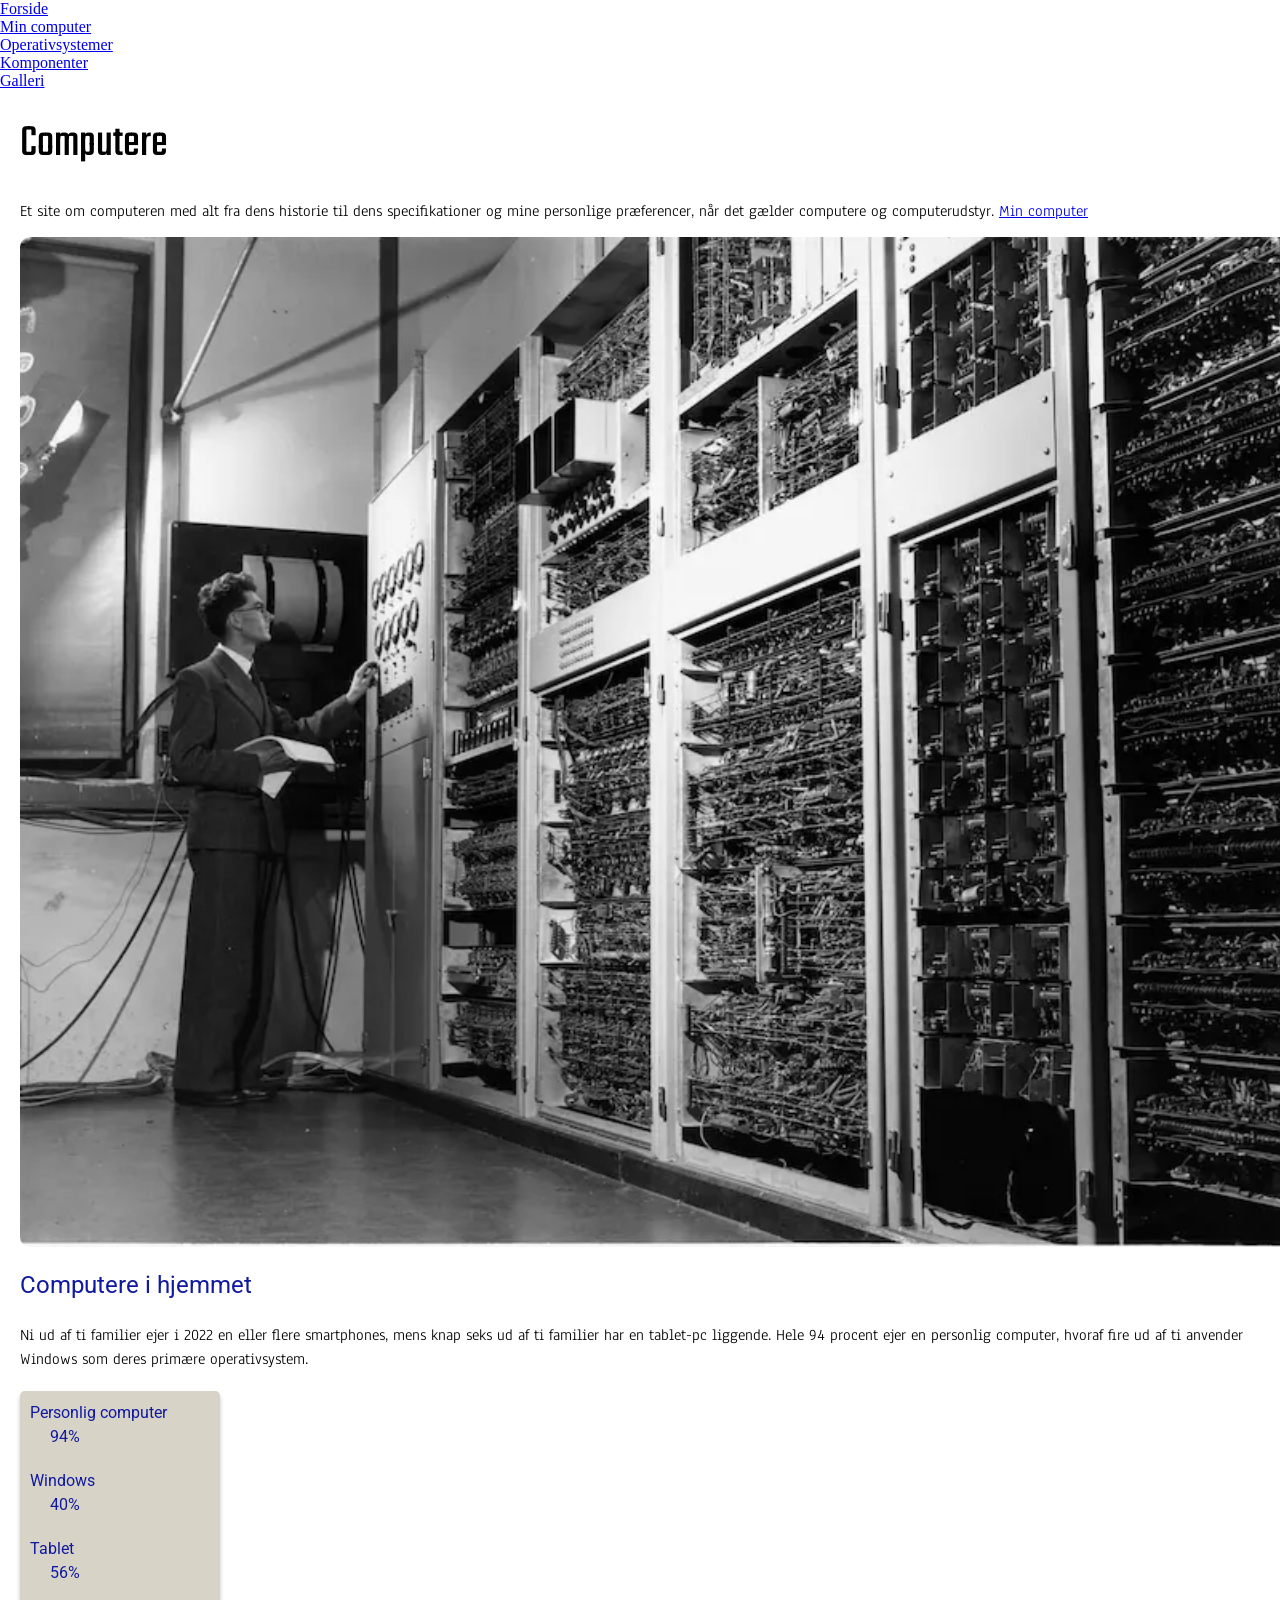
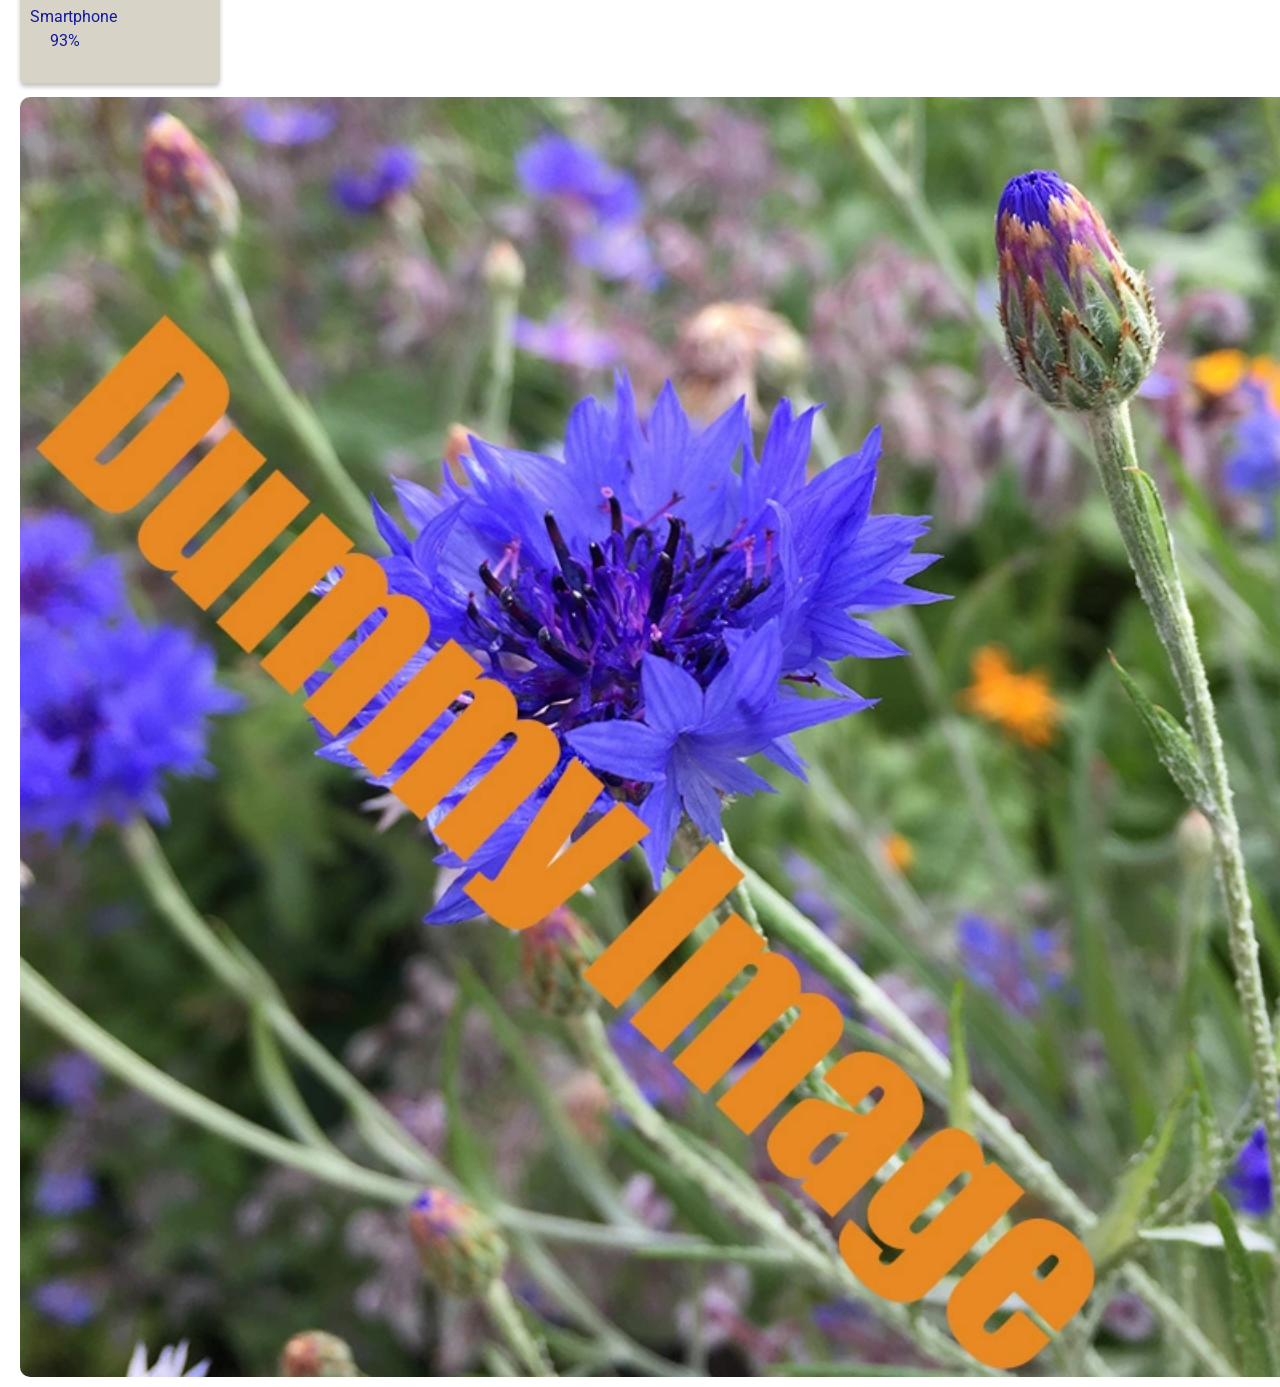
<file: index.html>
<!DOCTYPE html>
<html lang="da">

<head>
    <meta charset="utf-8">
    <meta name="viewport" content="width=device-width, initial-scale=1.0">
    <title>forside</title>
    <link rel="stylesheet" href="style.css">

    <link rel="preconnect" href="https://fonts.googleapis.com">
    <link rel="preconnect" href="https://fonts.gstatic.com" crossorigin>
    <link
        href="https://fonts.googleapis.com/css2?family=Anaheim:wght@400..800&family=Roboto:ital,wght@0,100..900;1,100..900&family=Teko:wght@300..700&display=swap"
        rel="stylesheet">
</head>

<body>
    <header>
        <nav>
            <ul>
                <li><a href="index.html">Forside</a></li>
                <li><a href="min_computer.html">Min computer</a></li>
                <li><a href="operativsystemer.html">Operativsystemer</a></li>
                <li><a href="komponenter.html">Komponenter</a></li>
                <li><a href="galleri.html">Galleri</a></li>
            </ul>
        </nav>
    </header>
    <main>
        <h1 class="big-font">Computere</h1>
        <p>Et site om computeren med alt fra dens historie til dens specifikationer og mine personlige præferencer, når
            det
            gælder
            computere og computerudstyr. <a href="min_compuer.html">Min computer</a></p>

        <img src="./imgs/computer-old.webp" alt="dummy-image" />
        <h2>Computere i hjemmet</h2>
        <p>Ni ud af ti familier ejer i 2022 en eller flere smartphones, mens knap seks ud af ti familier har en
            tablet-pc liggende.
            Hele 94 procent ejer en personlig computer, hvoraf fire ud af ti anvender Windows som deres primære
            operativsystem.</p>
        <dl>
            <dt>Personlig computer</dt>
            <dd>94%</dd>
            <dt>Windows</dt>
            <dd>40%</dd>
            <dt>Tablet</dt>
            <dd>56%</dd>
            <dt>Smartphone</dt>
            <dd>93%</dd>
        </dl>
        <img src="./imgs/dummy-image.webp" alt="dummy-image" />
    </main>
</body>

</html>
</file>
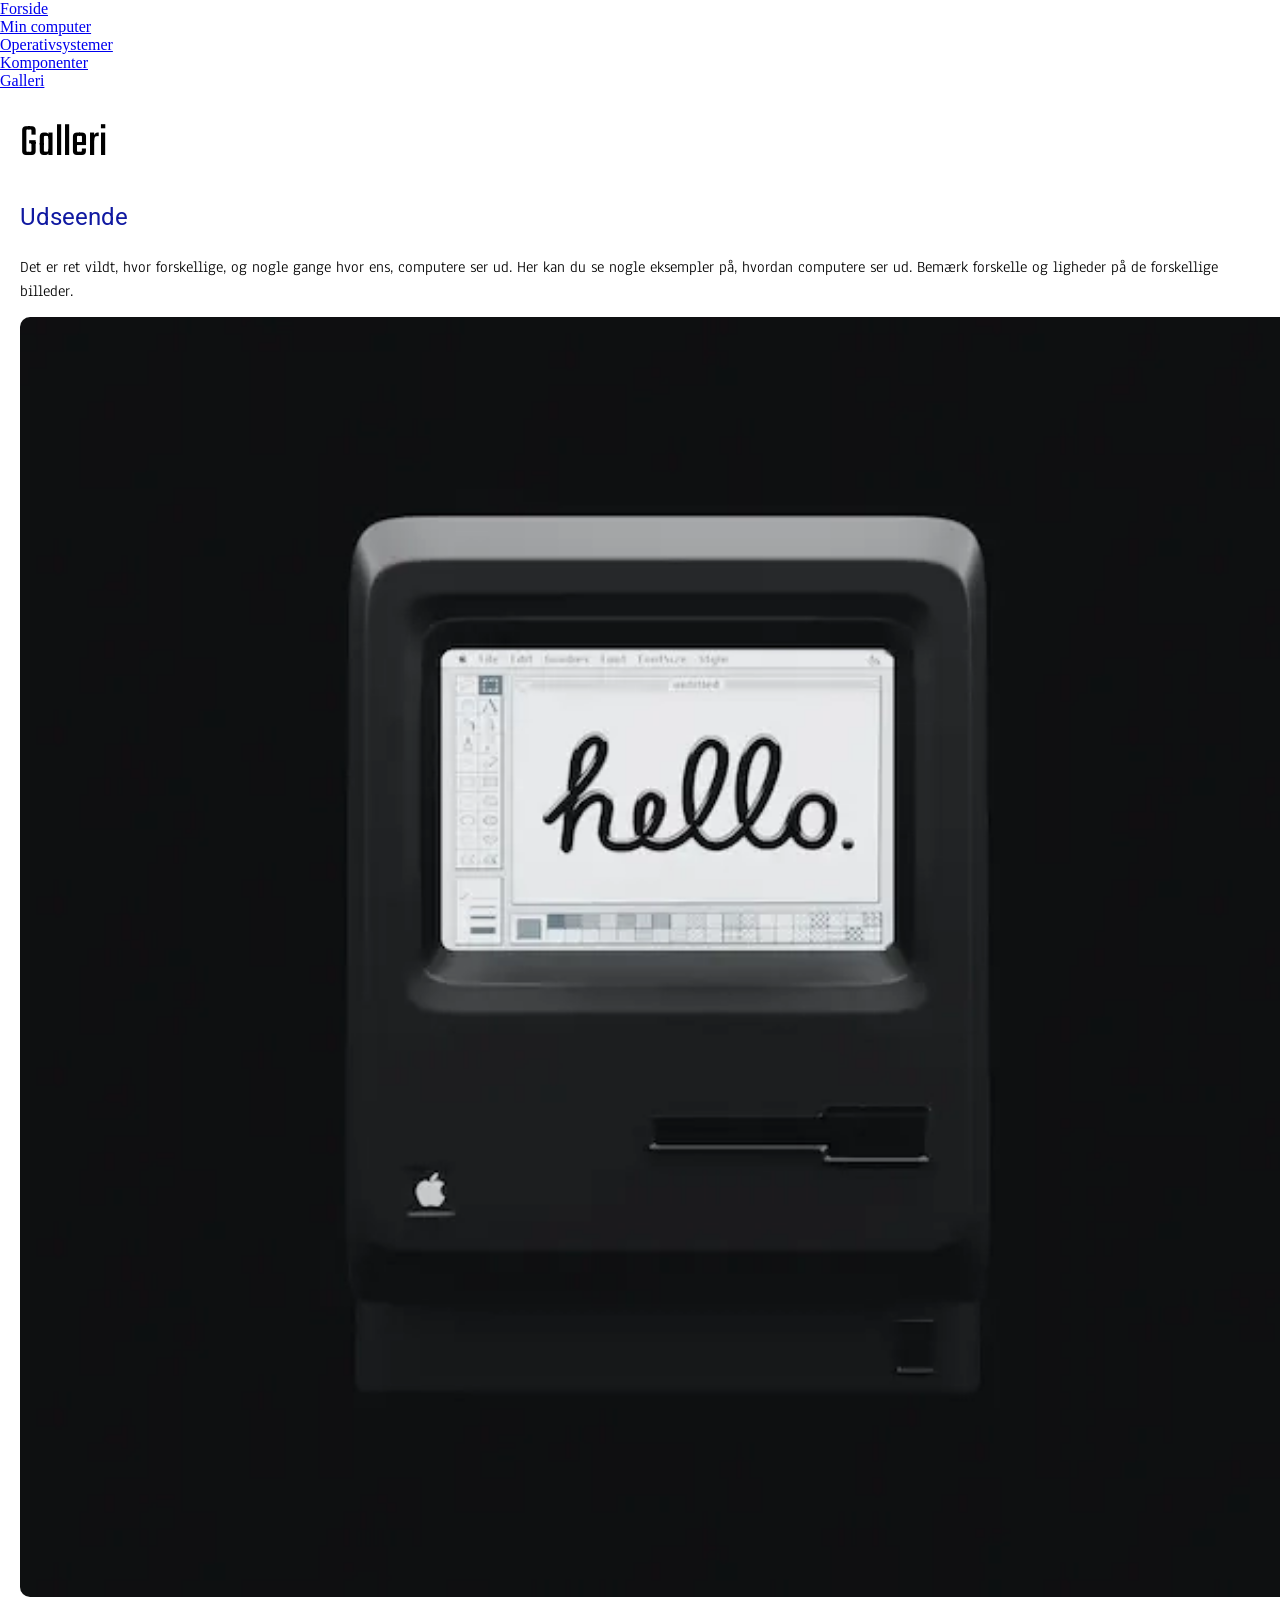
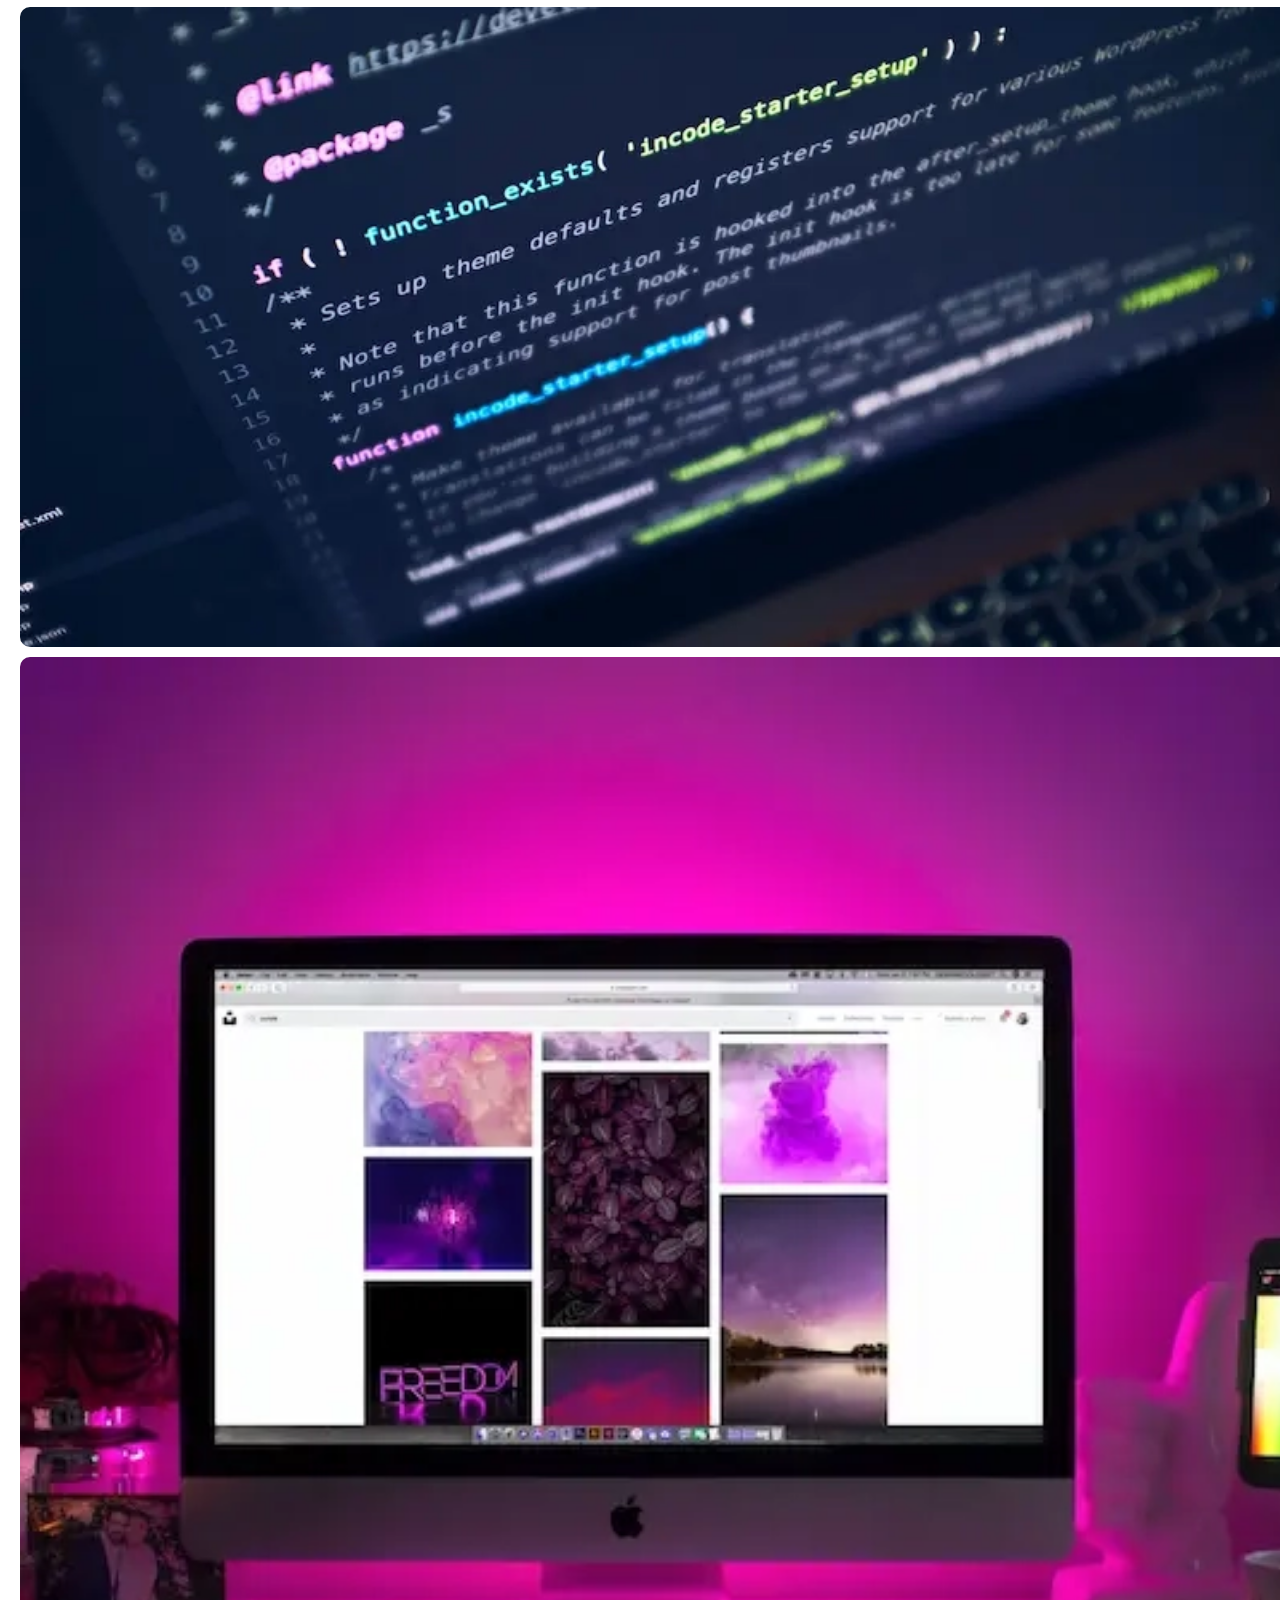
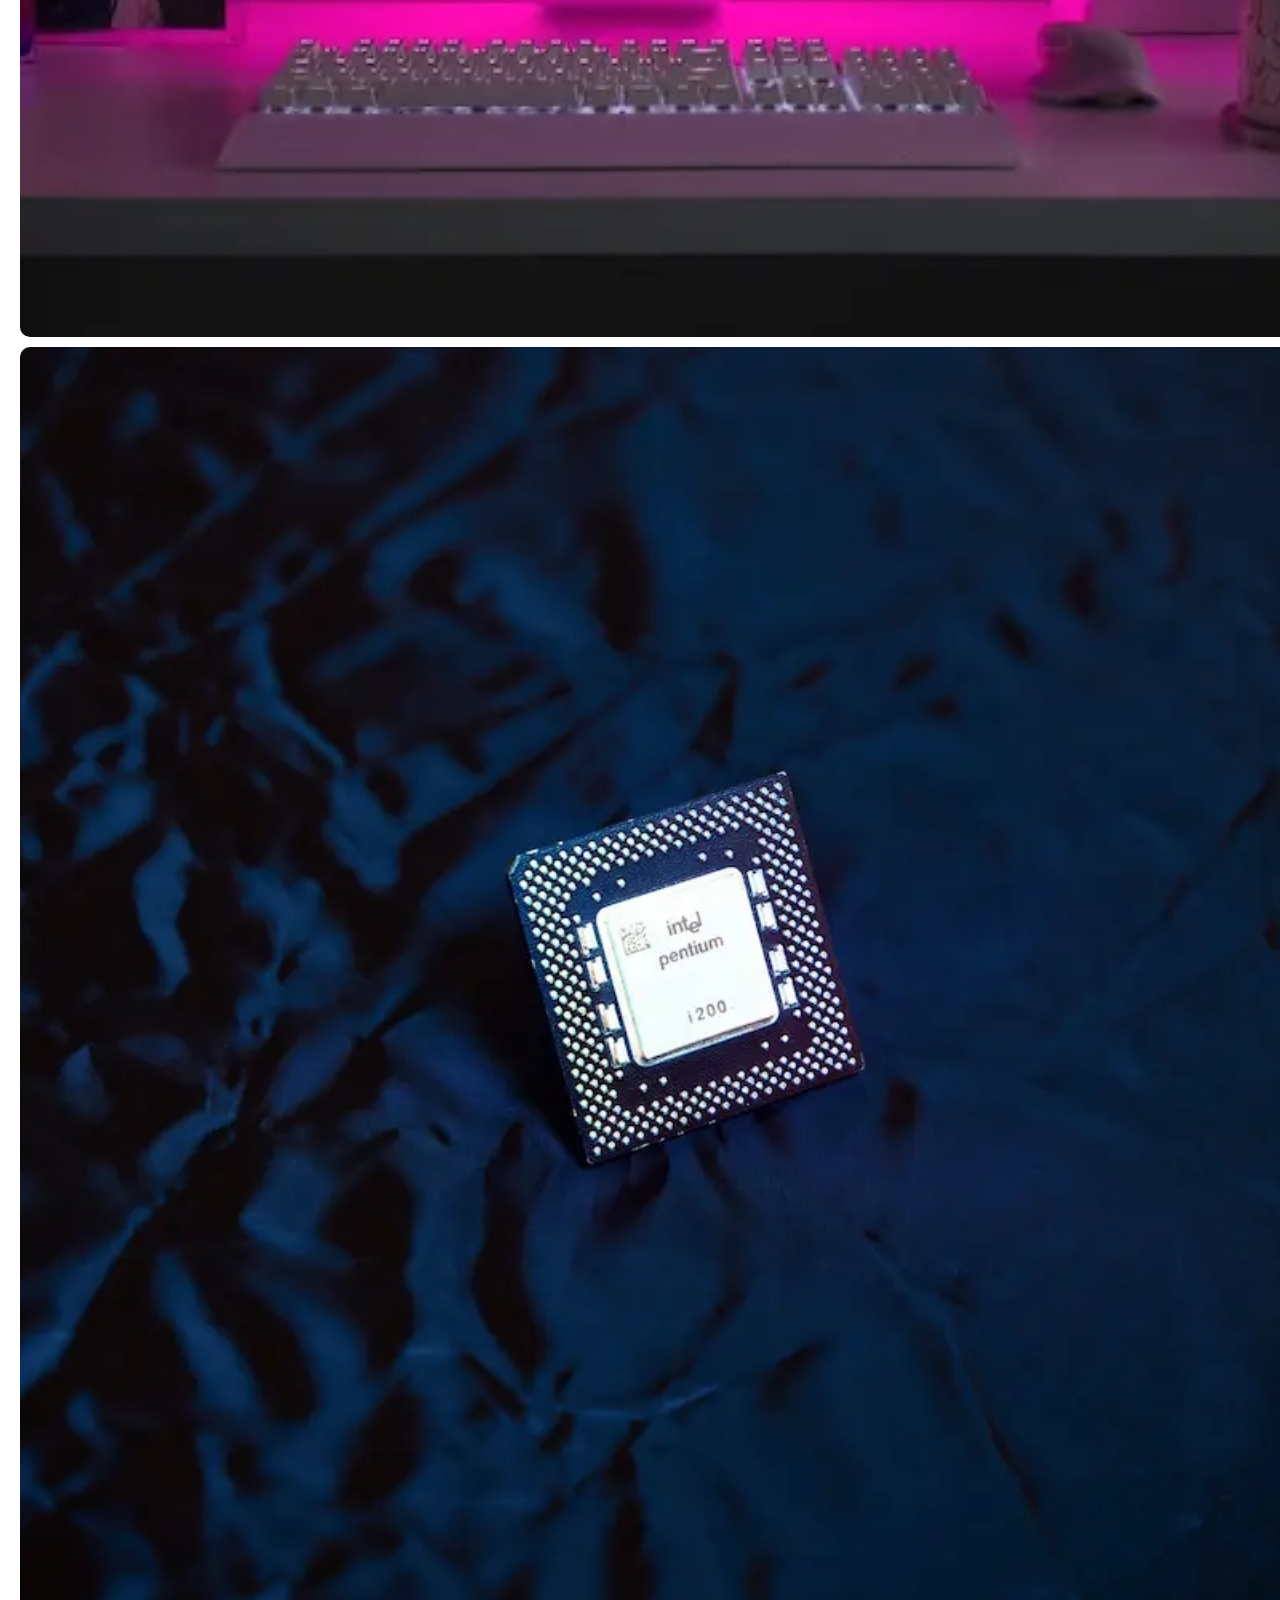
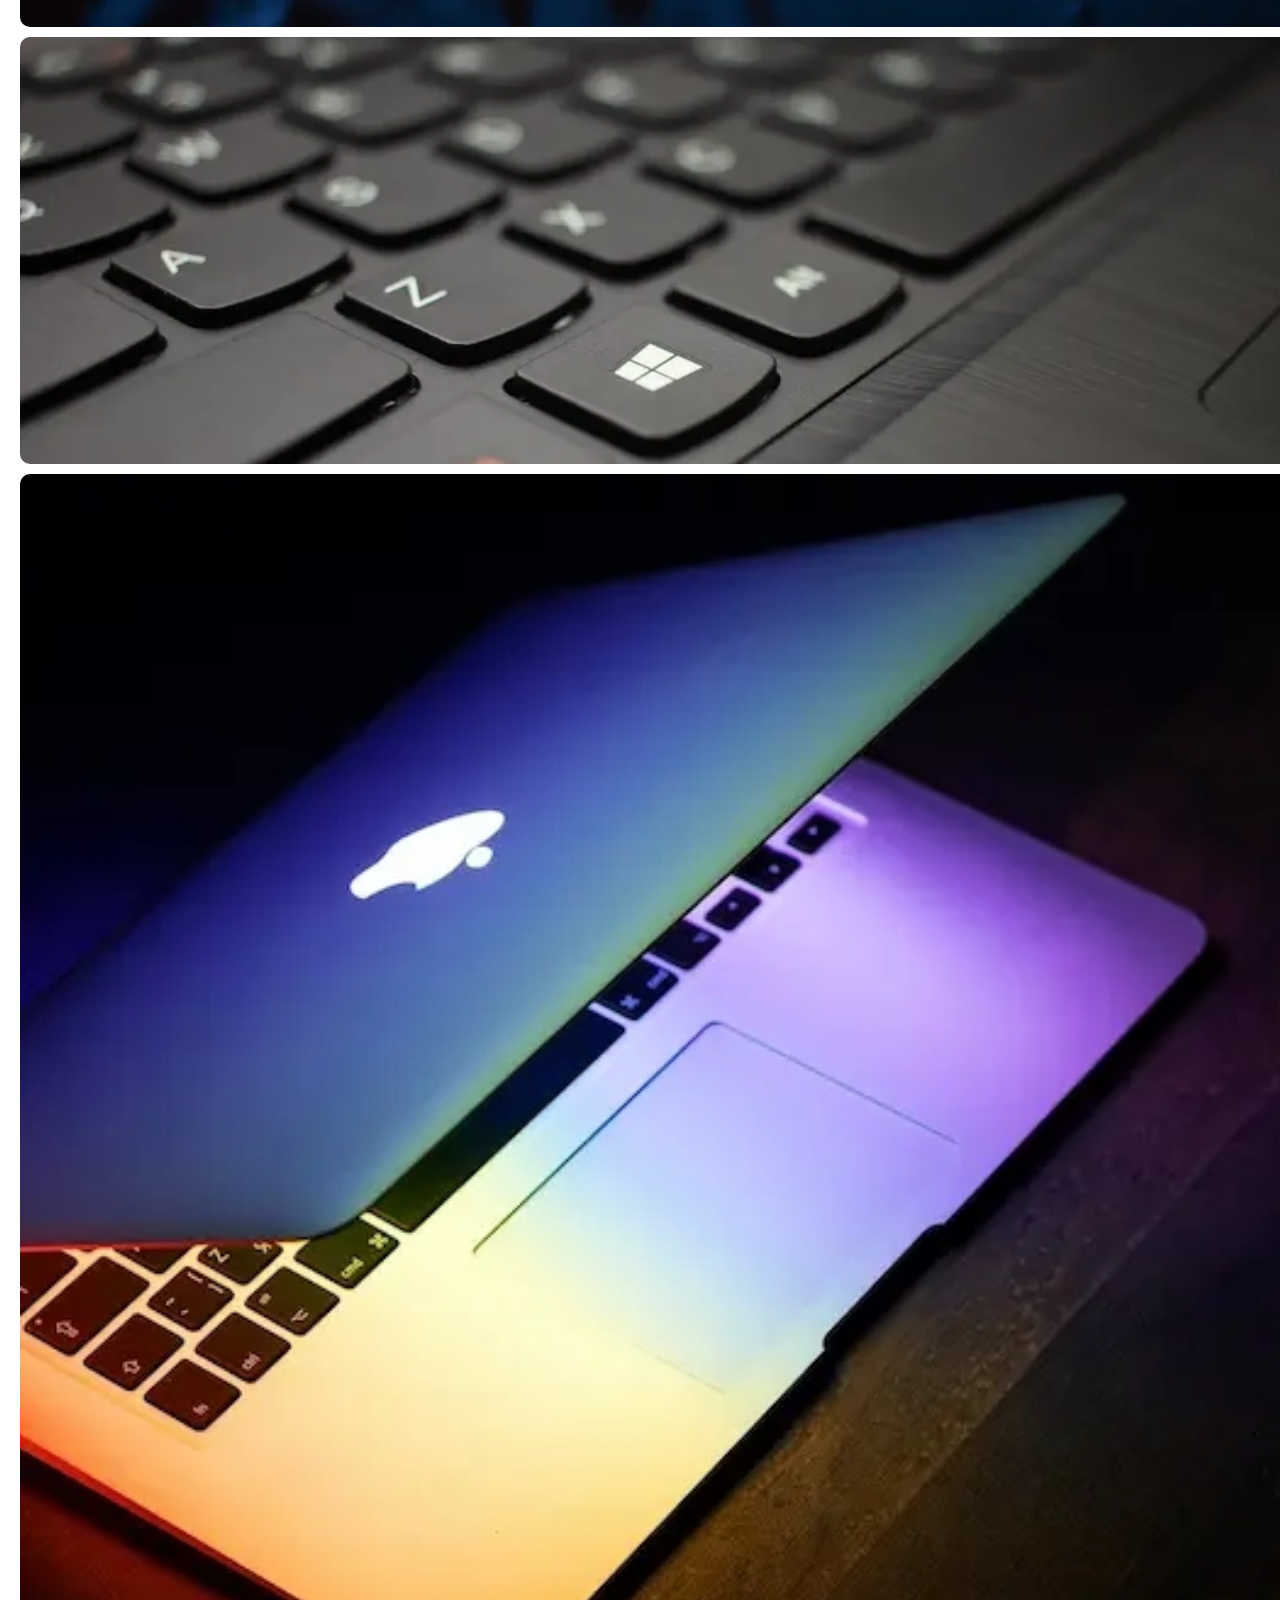
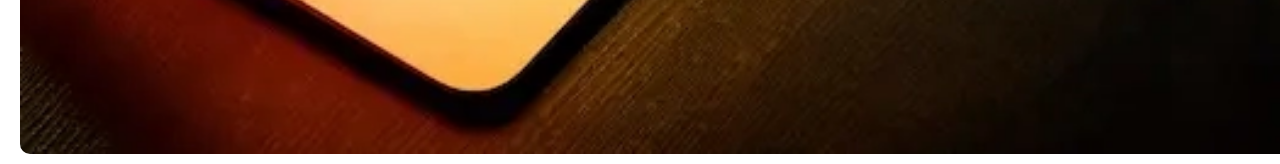
<file: galleri.html>
<!DOCTYPE html>
<html lang="da">

<head>
    <meta charset="utf-8">
    <meta name="viewport" content="width=device-width, initial-scale=1.0">
    <title>Galleri</title>
    <link rel="stylesheet" href="style.css">
    <link rel="preconnect" href="https://fonts.googleapis.com">
    <link rel="preconnect" href="https://fonts.gstatic.com" crossorigin>
    <link
        href="https://fonts.googleapis.com/css2?family=Anaheim:wght@400..800&family=Roboto:ital,wght@0,100..900;1,100..900&family=Teko:wght@300..700&display=swap"
        rel="stylesheet">
</head>

<body>
    <header>
        <nav>
            <ul>
                <li><a href="index.html">Forside</a></li>
                <li><a href="min_computer.html">Min computer</a></li>
                <li><a href="operativsystemer.html">Operativsystemer</a></li>
                <li><a href="komponenter.html">Komponenter</a></li>
                <li><a href="galleri.html">Galleri</a></li>
            </ul>
        </nav>
    </header>
    <main>
        <h1 class="big-font">Galleri</h1>
        <h2>Udseende</h2>
        <p>Det er ret vildt, hvor forskellige, og nogle gange hvor ens, computere ser ud. Her kan du se nogle eksempler
            på, hvordan
            computere ser ud. Bemærk forskelle og ligheder på de forskellige billeder.</p>
        <img src="./imgs/galleri/apple-84.webp" alt="apple 84" />
        <img src="./imgs/galleri/code.webp" alt="code" />
        <img src="./imgs/galleri/desktop-setup.webp" alt="desktop" />
        <img src="./imgs/galleri/intel-chip.webp" alt="intel-chip" />
        <img src="./imgs/galleri/keyboard.webp" alt="keyboard" />
        <img src="./imgs/galleri/macbook.webp" alt="macbook" />
    </main>
</body>

</html>
</file>
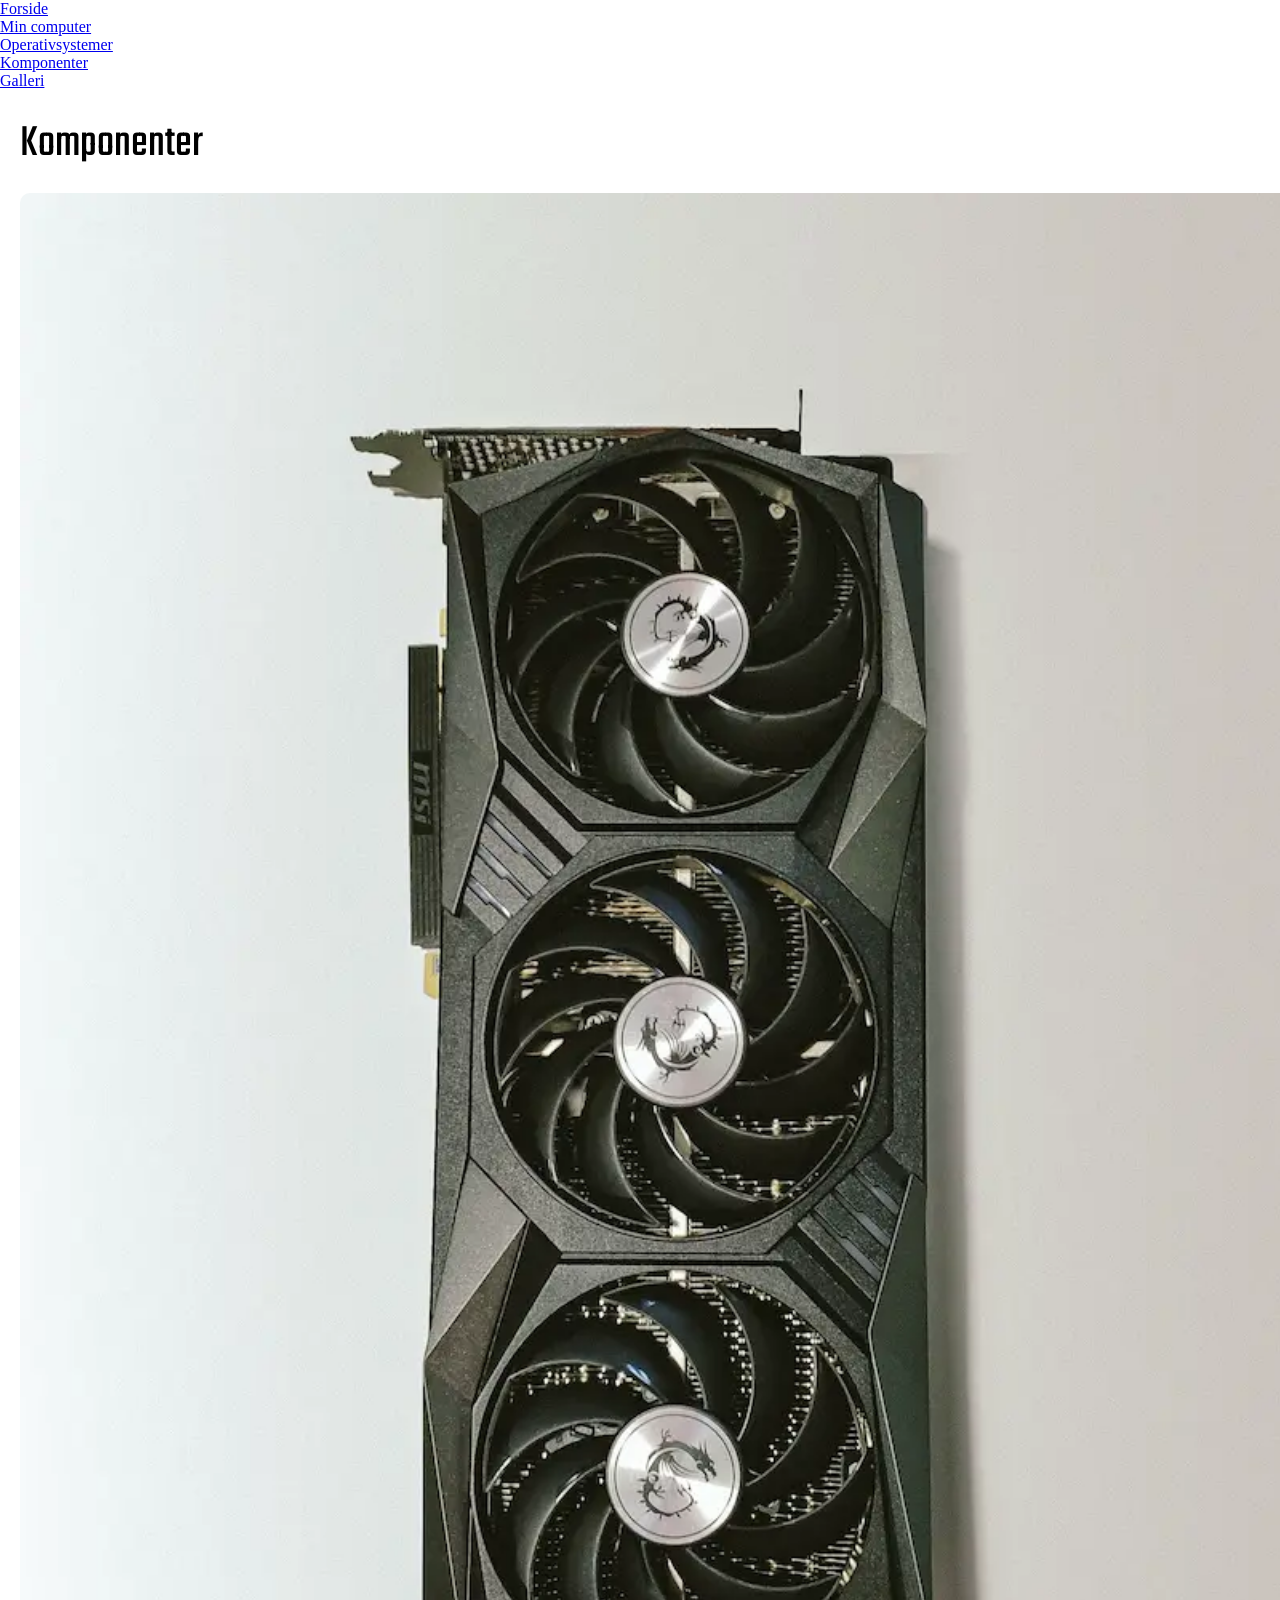
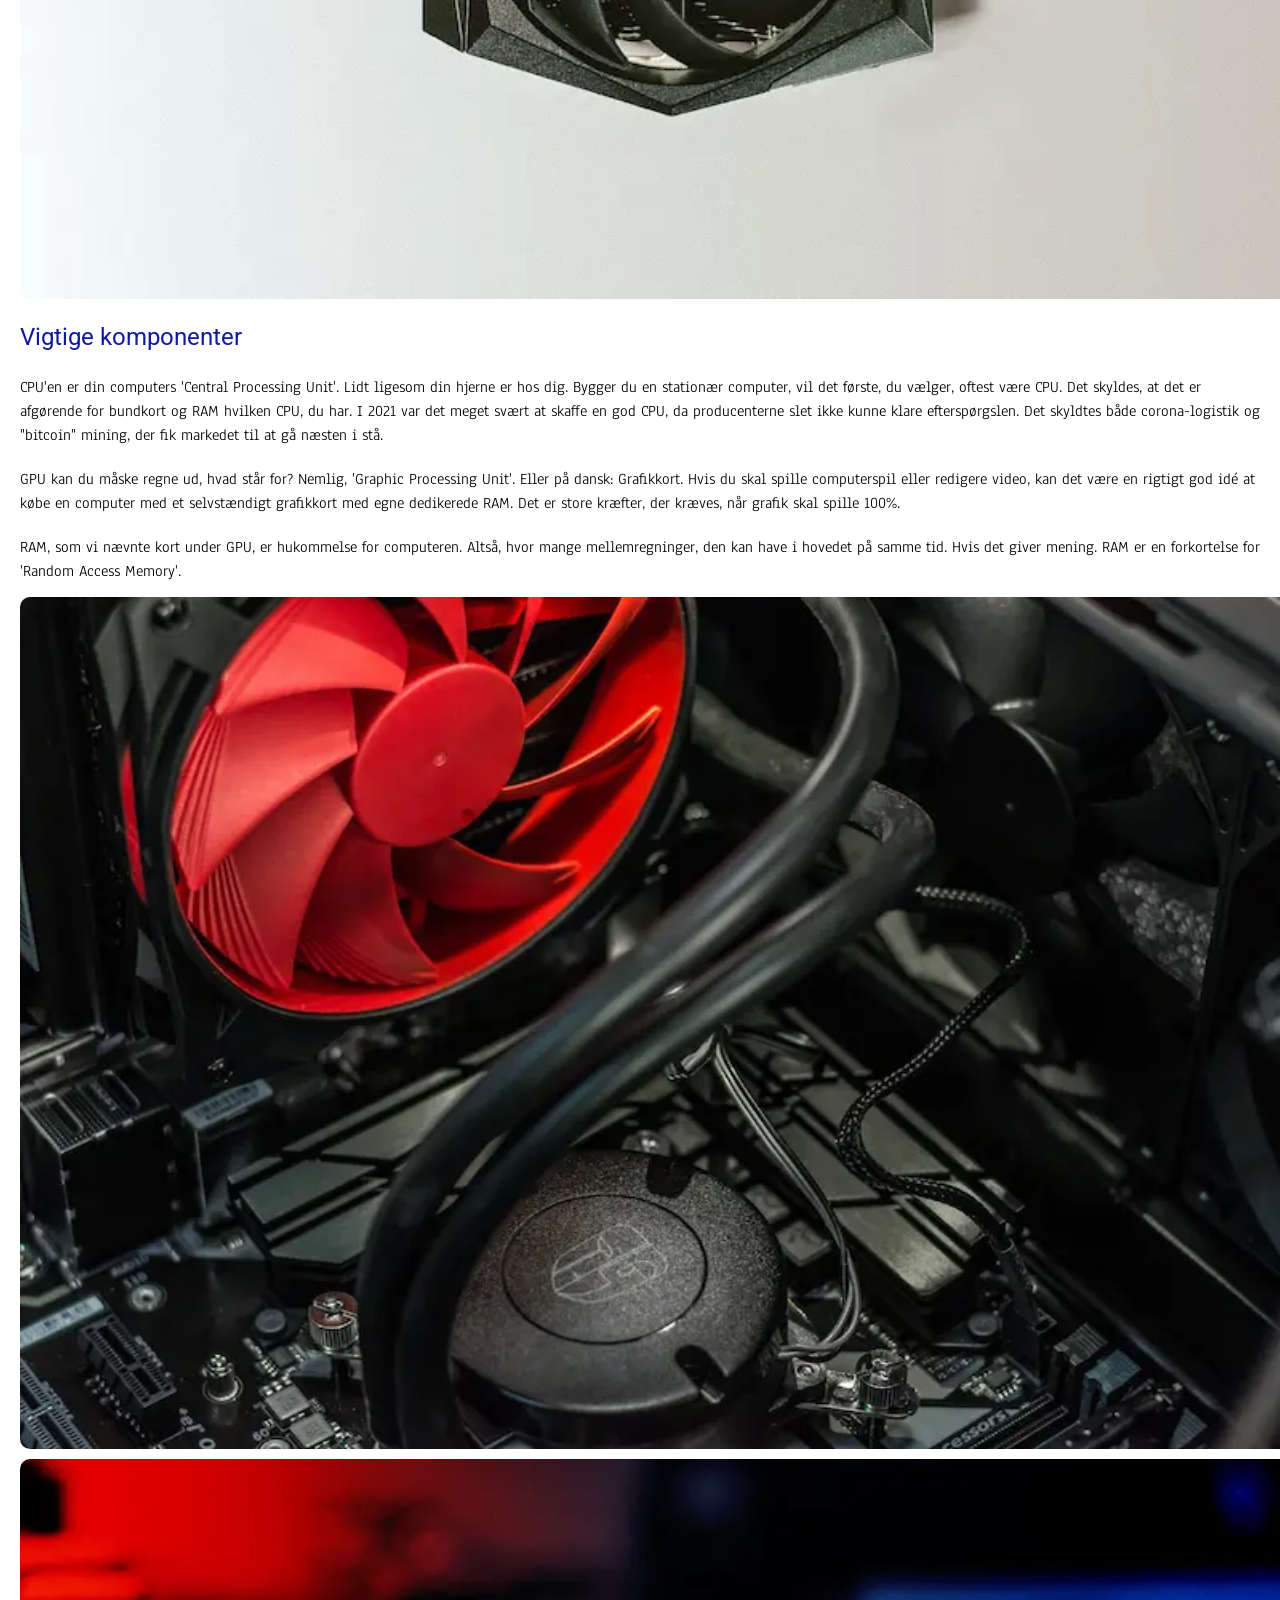
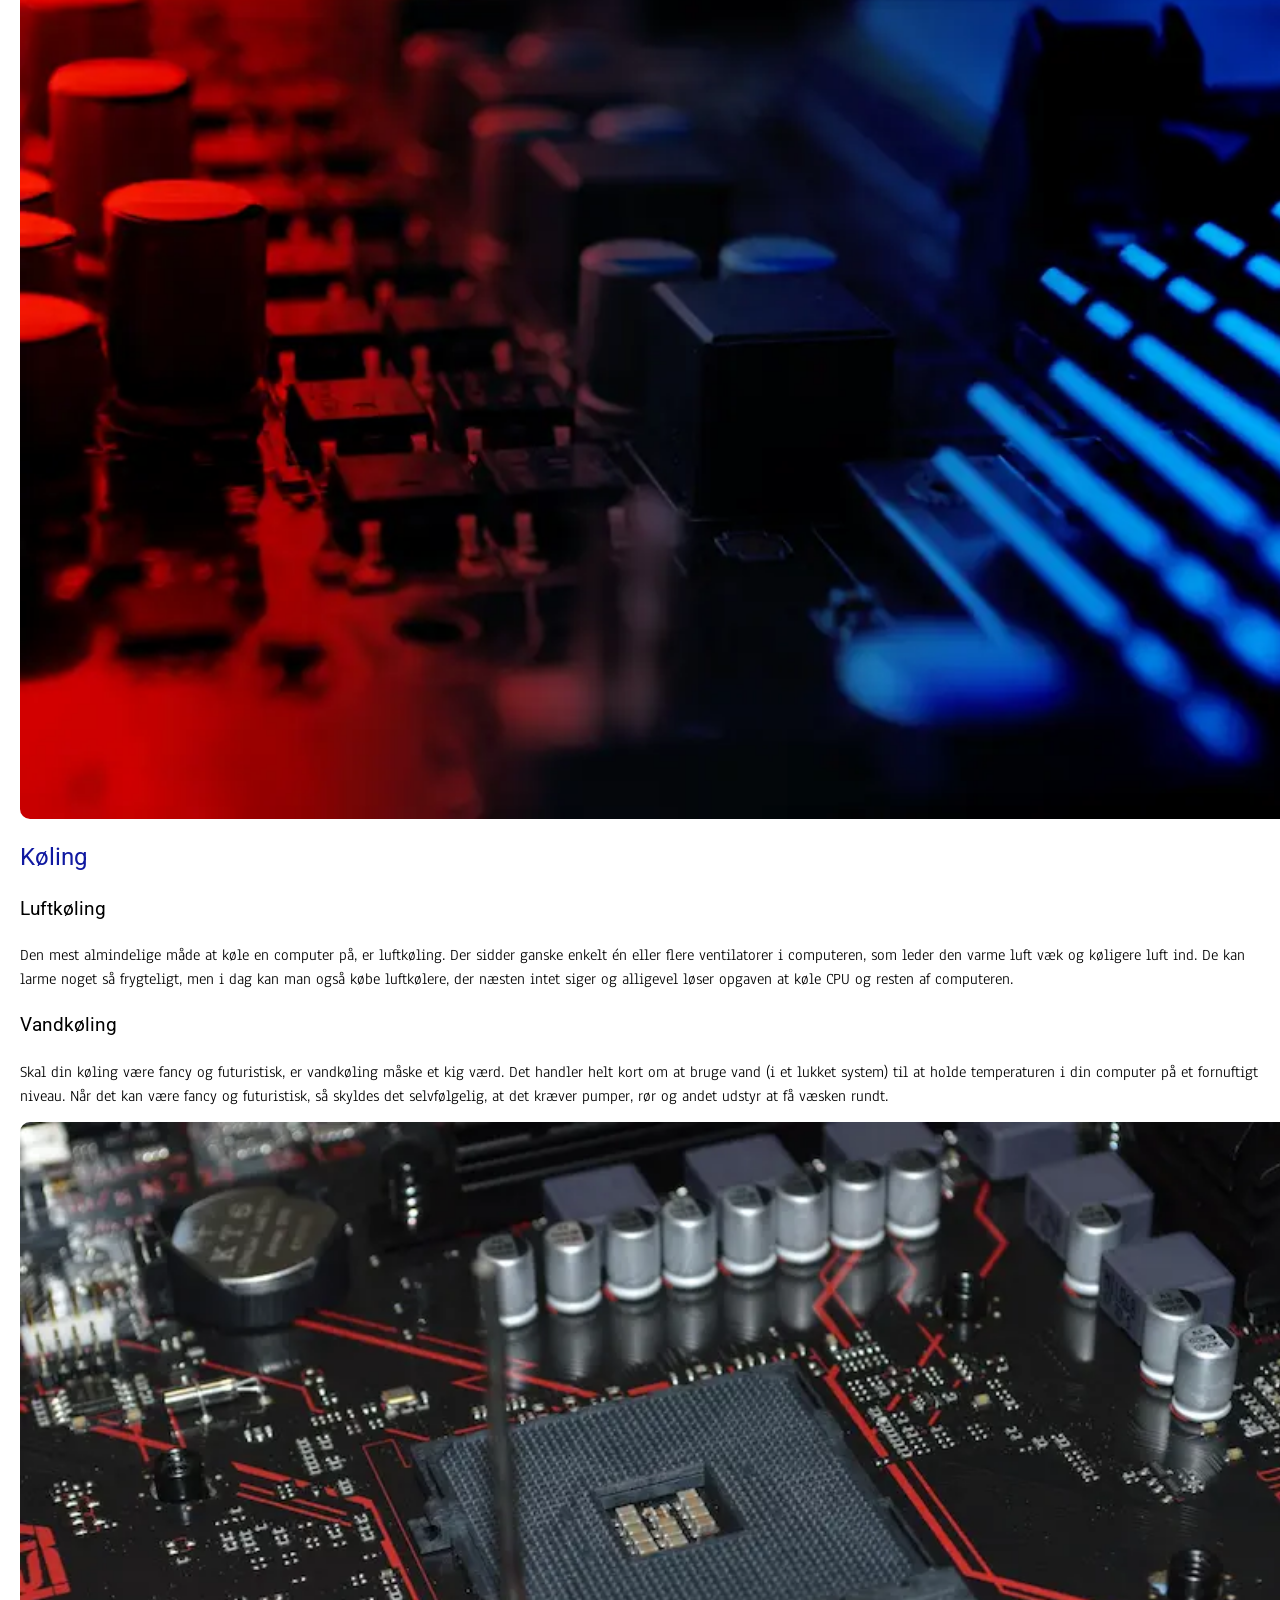
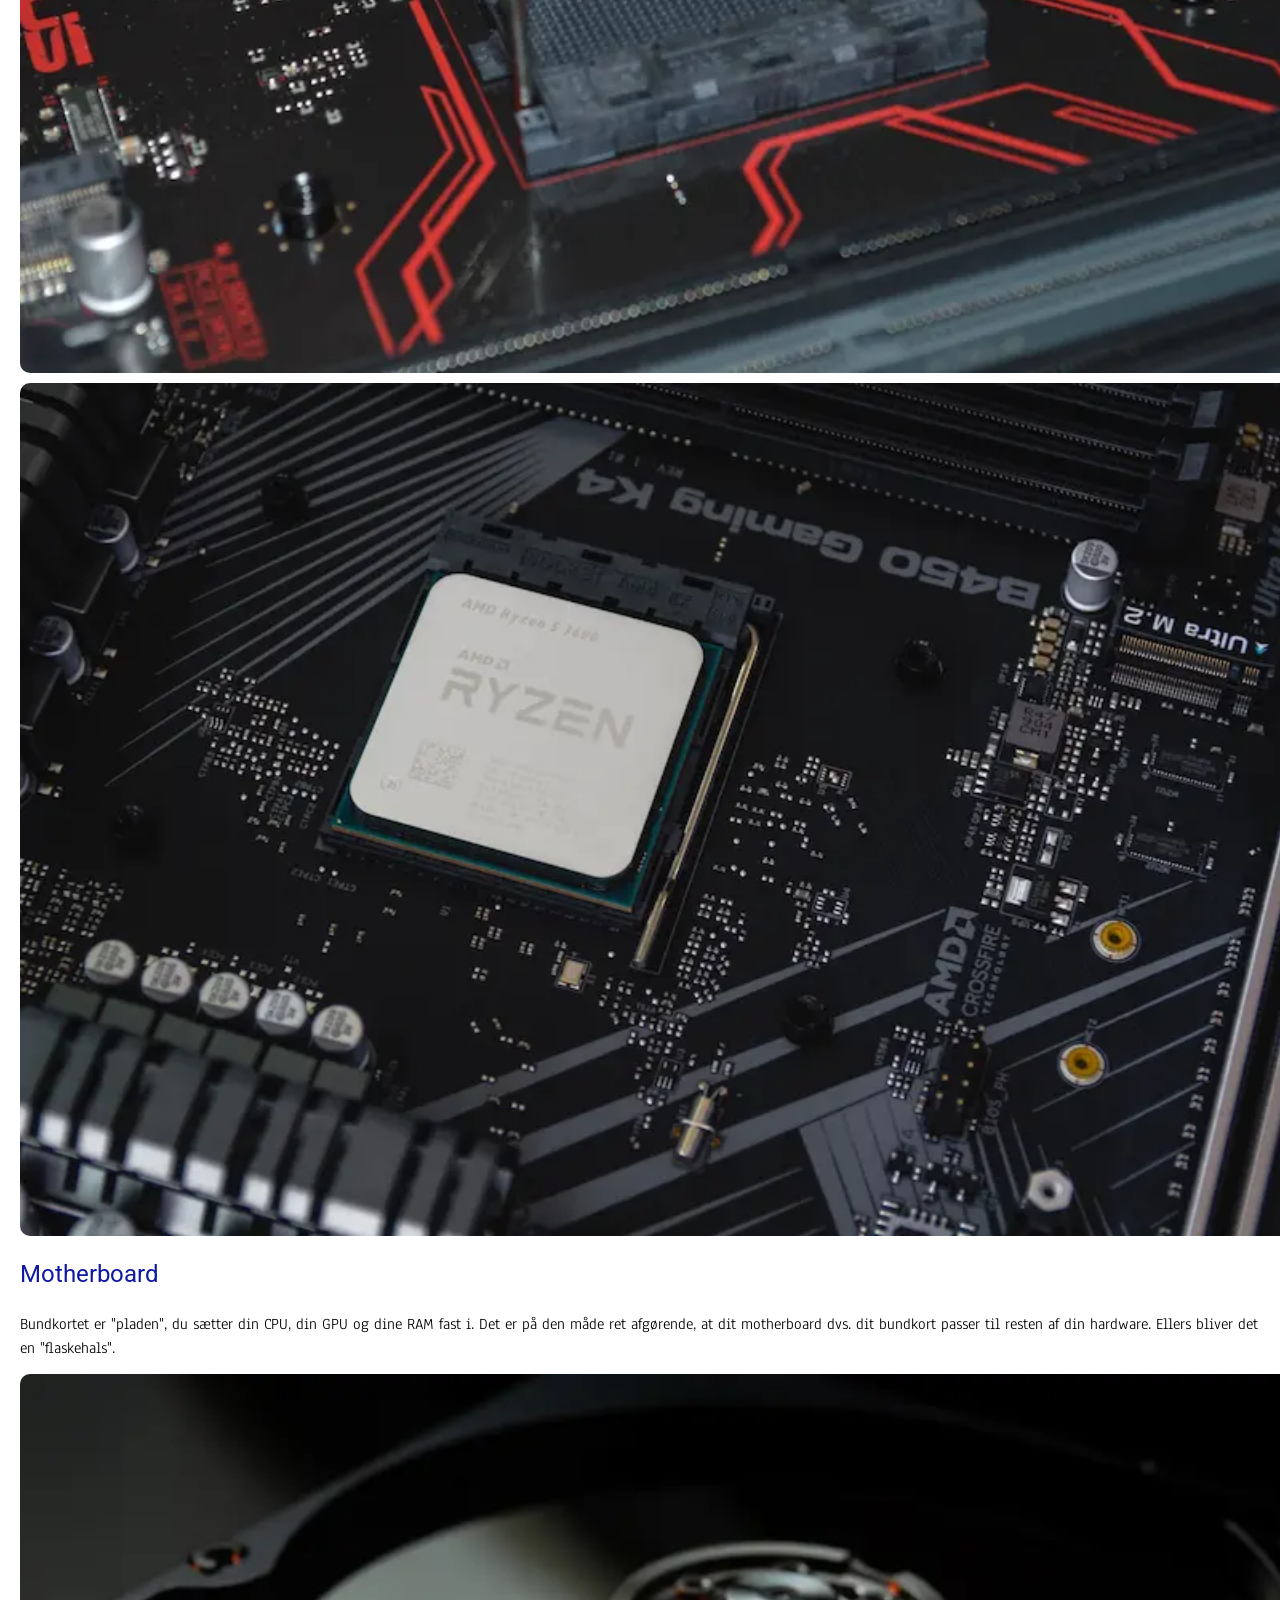
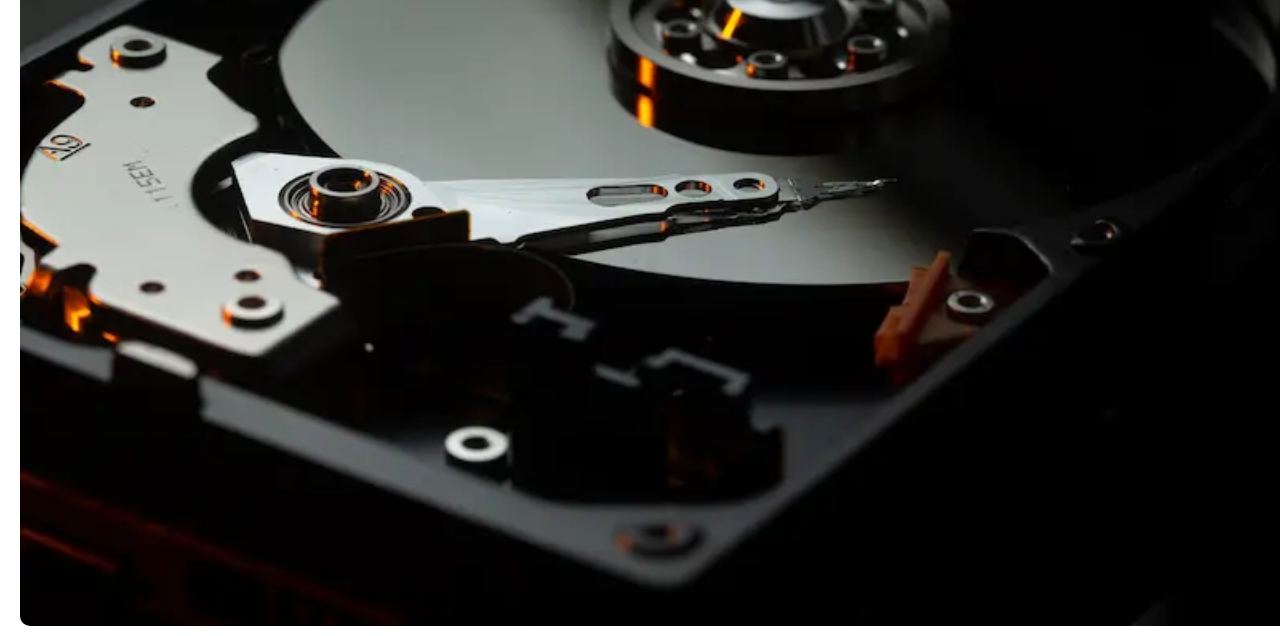
<file: komponenter.html>
<!DOCTYPE html>
<html lang="da">

<head>
    <meta charset="utf-8">
    <meta name="viewport" content="width=device-width, initial-scale=1.0">
    <title>Komponenter</title>
    <link rel="stylesheet" href="style.css">
    <link rel="preconnect" href="https://fonts.googleapis.com">
    <link rel="preconnect" href="https://fonts.gstatic.com" crossorigin>
    <link
        href="https://fonts.googleapis.com/css2?family=Anaheim:wght@400..800&family=Roboto:ital,wght@0,100..900;1,100..900&family=Teko:wght@300..700&display=swap"
        rel="stylesheet">
</head>

<body>
    <header>
        <nav>
            <ul>
                <li><a href="index.html">Forside</a></li>
                <li><a href="min_computer.html">Min computer</a></li>
                <li><a href="operativsystemer.html">Operativsystemer</a></li>
                <li><a href="komponenter.html">Komponenter</a></li>
                <li><a href="galleri.html">Galleri</a></li>
            </ul>
        </nav>
    </header>
    <main>
        <h1 class="big-font">Komponenter</h1>
        <img src="./imgs/komponenter/grafikkort.webp" alt="grafikkort" />
        <h2>Vigtige komponenter</h2>
        <p>CPU'en er din computers 'Central Processing Unit'. Lidt ligesom din hjerne er hos dig. Bygger du en stationær
            computer,
            vil det første, du vælger, oftest være CPU. Det skyldes, at det er afgørende for bundkort og RAM hvilken
            CPU, du har. I
            2021 var det meget svært at skaffe en god CPU, da producenterne slet ikke kunne klare efterspørgslen. Det
            skyldtes både
            corona-logistik og "bitcoin" mining, der fik markedet til at gå næsten i stå.</p>
        <p>GPU kan du måske regne ud, hvad står for? Nemlig, 'Graphic Processing Unit'. Eller på dansk: Grafikkort. Hvis
            du skal
            spille computerspil eller redigere video, kan det være en rigtigt god idé at købe en computer med et
            selvstændigt
            grafikkort med egne dedikerede RAM. Det er store kræfter, der kræves, når grafik skal spille 100%.</p>
        <p>RAM, som vi nævnte kort under GPU, er hukommelse for computeren. Altså, hvor mange mellemregninger, den kan
            have i
            hovedet på samme tid. Hvis det giver mening. RAM er en forkortelse for 'Random Access Memory'.</p>
        <img src="./imgs/komponenter/luft.webp" alt="luft" />

        <img src="./imgs/komponenter/motherboard1.webp" alt="motherboard" />
        <h2>Køling</h2>
        <h3>Luftkøling</h3>
        <p>Den mest almindelige måde at køle en computer på, er luftkøling. Der sidder ganske enkelt én eller flere
            ventilatorer i
            computeren, som leder den varme luft væk og køligere luft ind. De kan larme noget så frygteligt, men i dag
            kan man også
            købe luftkølere, der næsten intet siger og alligevel løser opgaven at køle CPU og resten af computeren.</p>
        <h3>Vandkøling</h3>
        <p>Skal din køling være fancy og futuristisk, er vandkøling måske et kig værd. Det handler helt kort om at bruge
            vand (i et
            lukket system) til at holde temperaturen i din computer på et fornuftigt niveau. Når det kan være fancy og
            futuristisk,
            så skyldes det selvfølgelig, at det kræver pumper, rør og andet udstyr at få væsken rundt.</p>
        <img src="./imgs/komponenter/motherboard2.webp" alt="motherboard2" />

        <img src="./imgs/komponenter/processor.webp" alt="processor" />
        <h2>Motherboard</h2>
        <p>Bundkortet er "pladen", du sætter din CPU, din GPU og dine RAM fast i. Det er på den måde ret afgørende, at
            dit
            motherboard dvs. dit bundkort passer til resten af din hardware. Ellers bliver det en "flaskehals".</p>
        <img src="./imgs/komponenter/vand.webp" alt="vand" />
    </main>
</body>

</html>
</file>
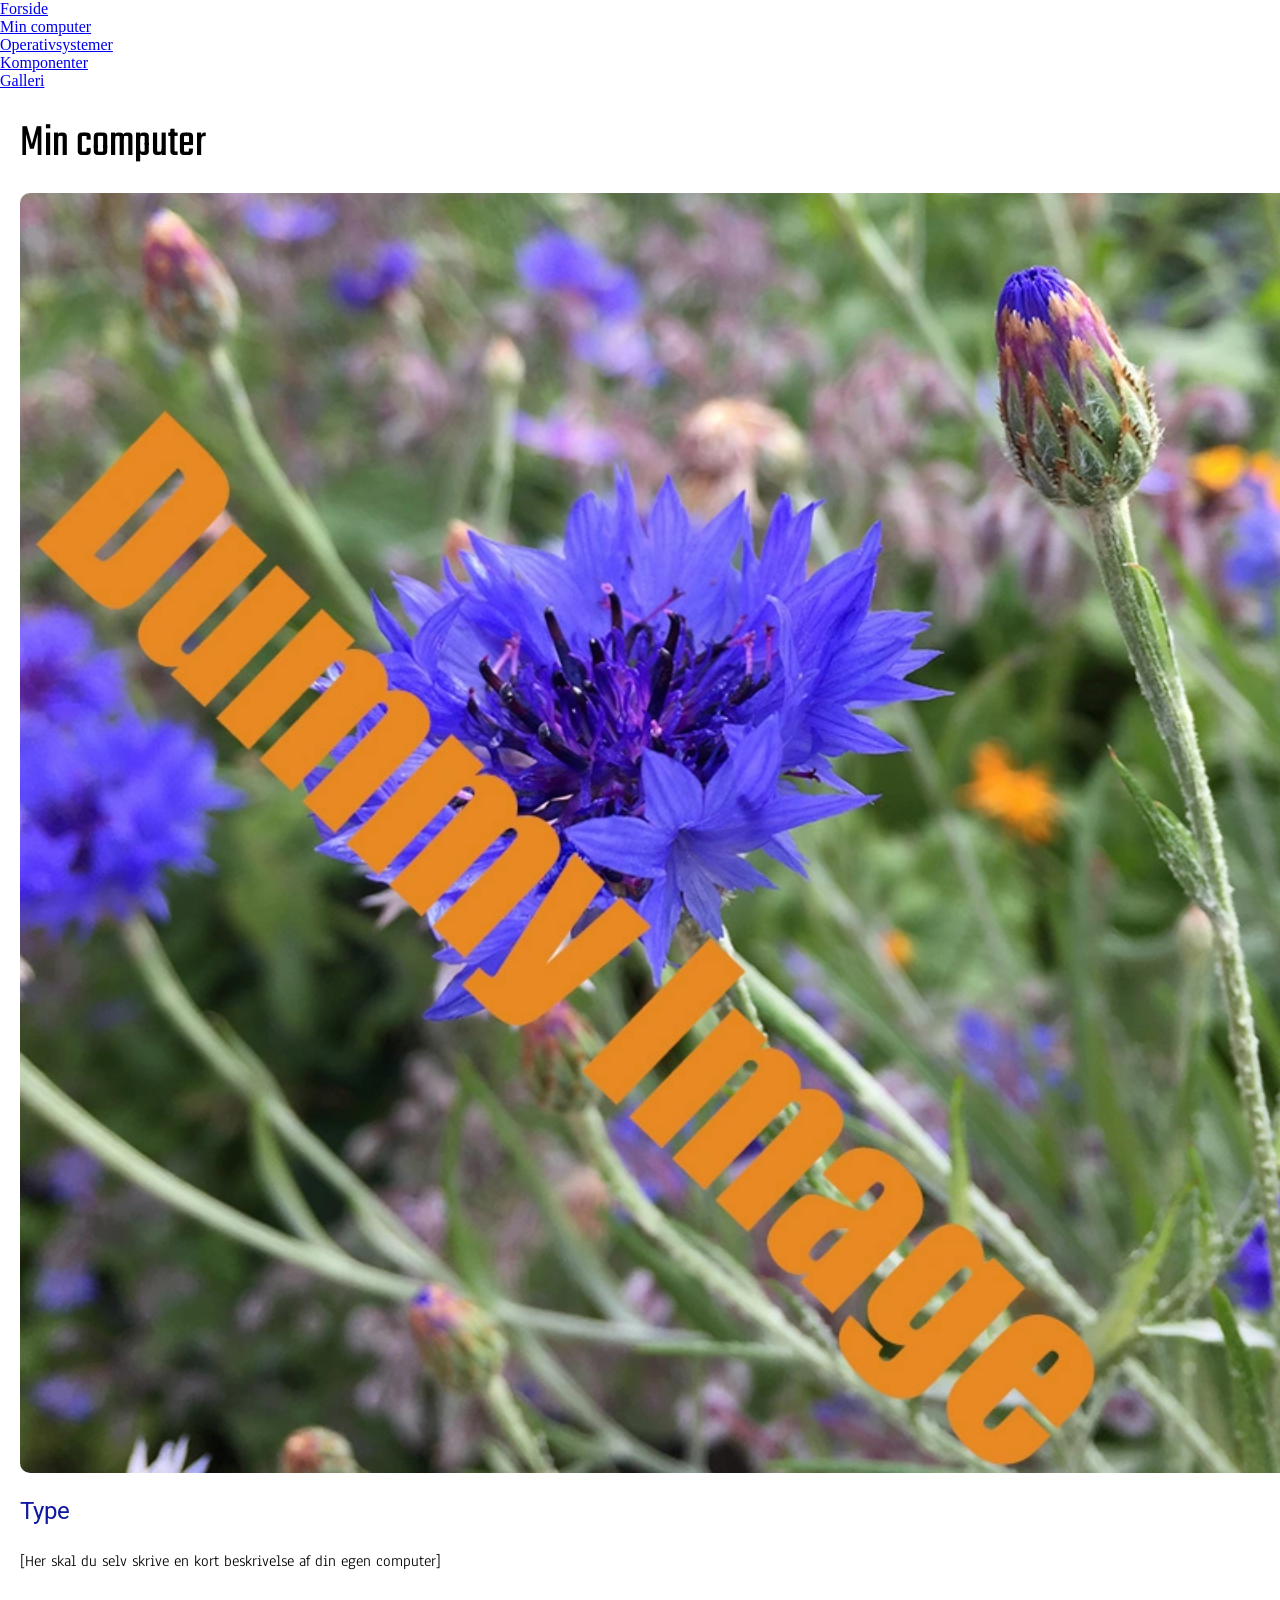
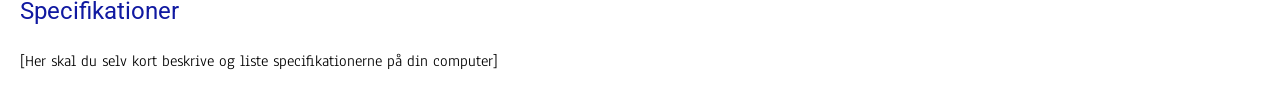
<file: min_computer.html>
<!DOCTYPE html>
<html lang="da">

<head>
    <meta charset="utf-8">
    <meta name="viewport" content="width=device-width, initial-scale=1.0">
    <title>Min computer</title>
    <link rel="stylesheet" href="style.css">
    <link rel="preconnect" href="https://fonts.googleapis.com">
    <link rel="preconnect" href="https://fonts.gstatic.com" crossorigin>
    <link
        href="https://fonts.googleapis.com/css2?family=Anaheim:wght@400..800&family=Roboto:ital,wght@0,100..900;1,100..900&family=Teko:wght@300..700&display=swap"
        rel="stylesheet">
</head>

<body>
    <header>
        <nav>
            <ul>
                <li><a href="index.html">Forside</a></li>
                <li><a href="min_computer.html">Min computer</a></li>
                <li><a href="operativsystemer.html">Operativsystemer</a></li>
                <li><a href="komponenter.html">Komponenter</a></li>
                <li><a href="galleri.html">Galleri</a></li>
            </ul>
        </nav>
    </header>
    <main>
        <h1 class="big-font">Min computer</h1>
        <img src="./imgs/dummy-image.webp" alt="dummy-image" />
        <h2>Type</h2>
        <p>[Her skal du selv skrive en kort beskrivelse af din egen computer]</p>
        <h2>Specifikationer</h2>
        <p>[Her skal du selv kort beskrive og liste specifikationerne på din computer]</p>
    </main>
</body>

</html>
</file>
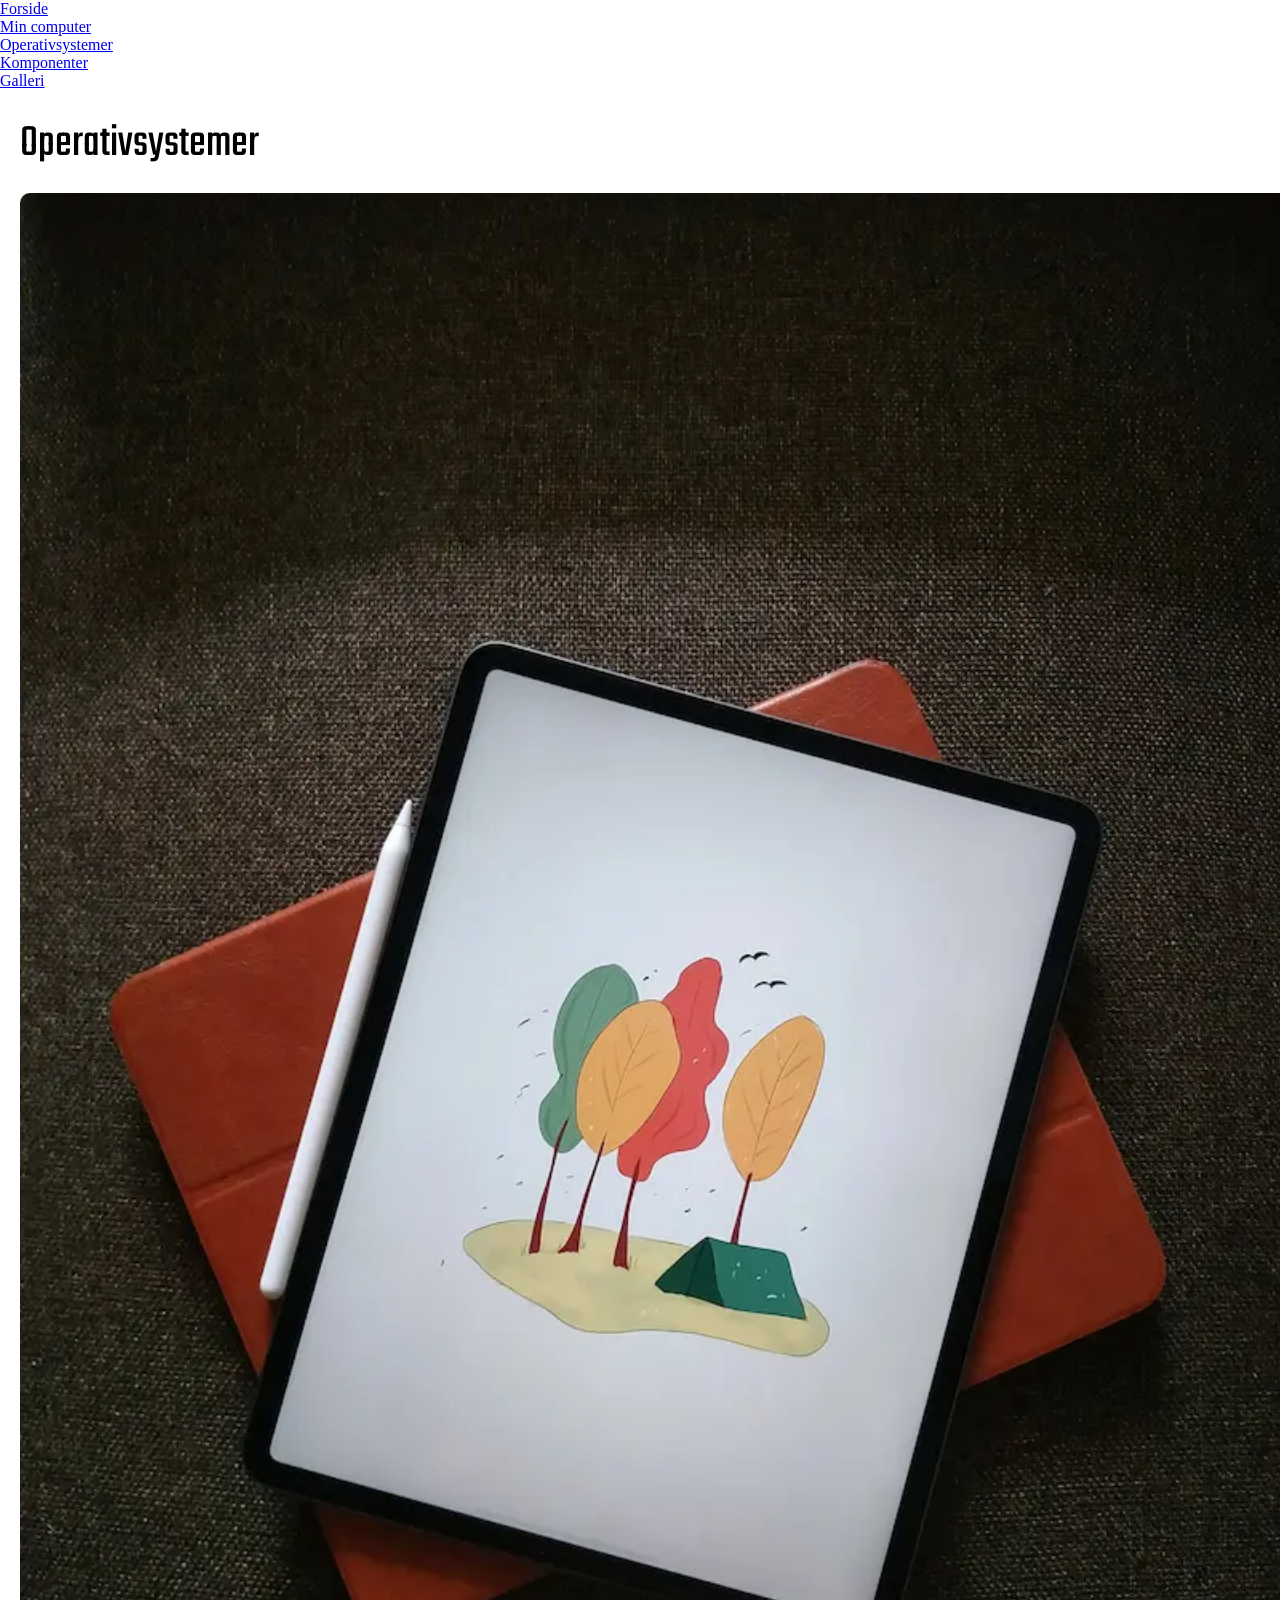
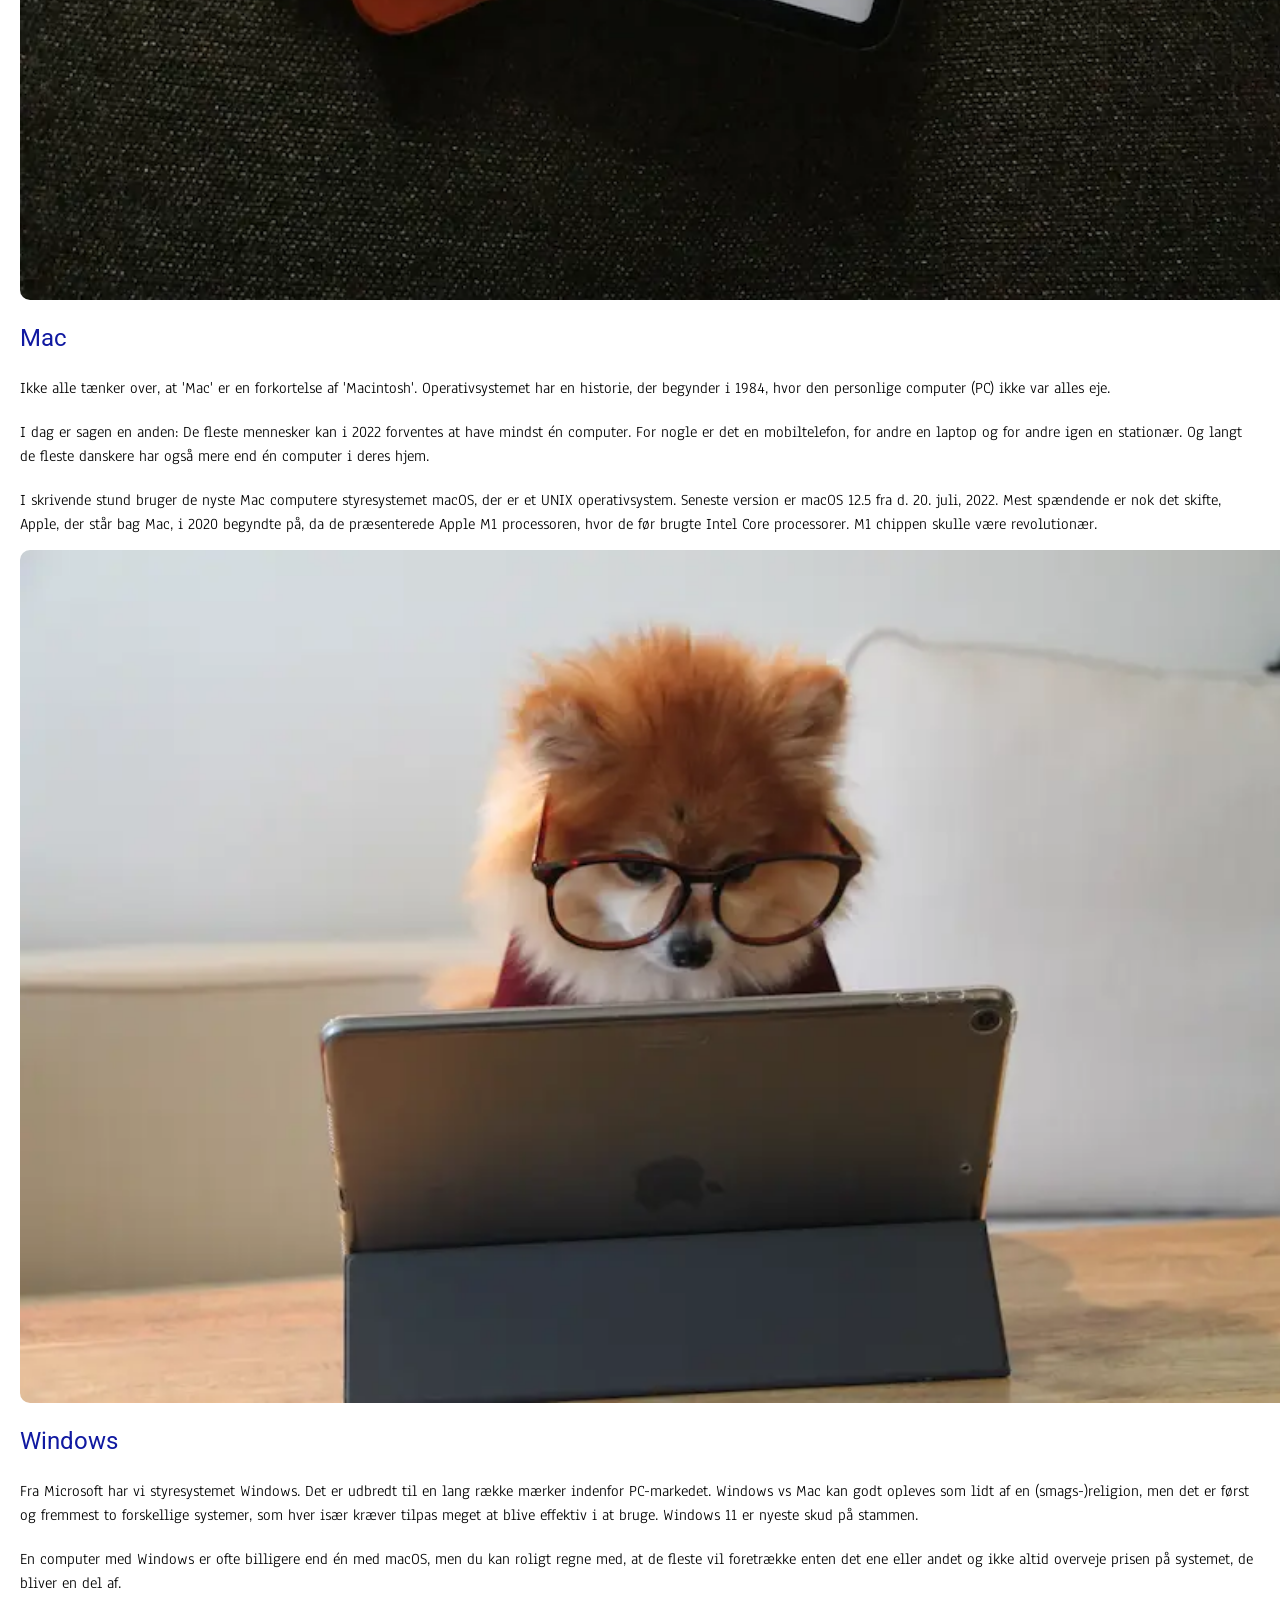
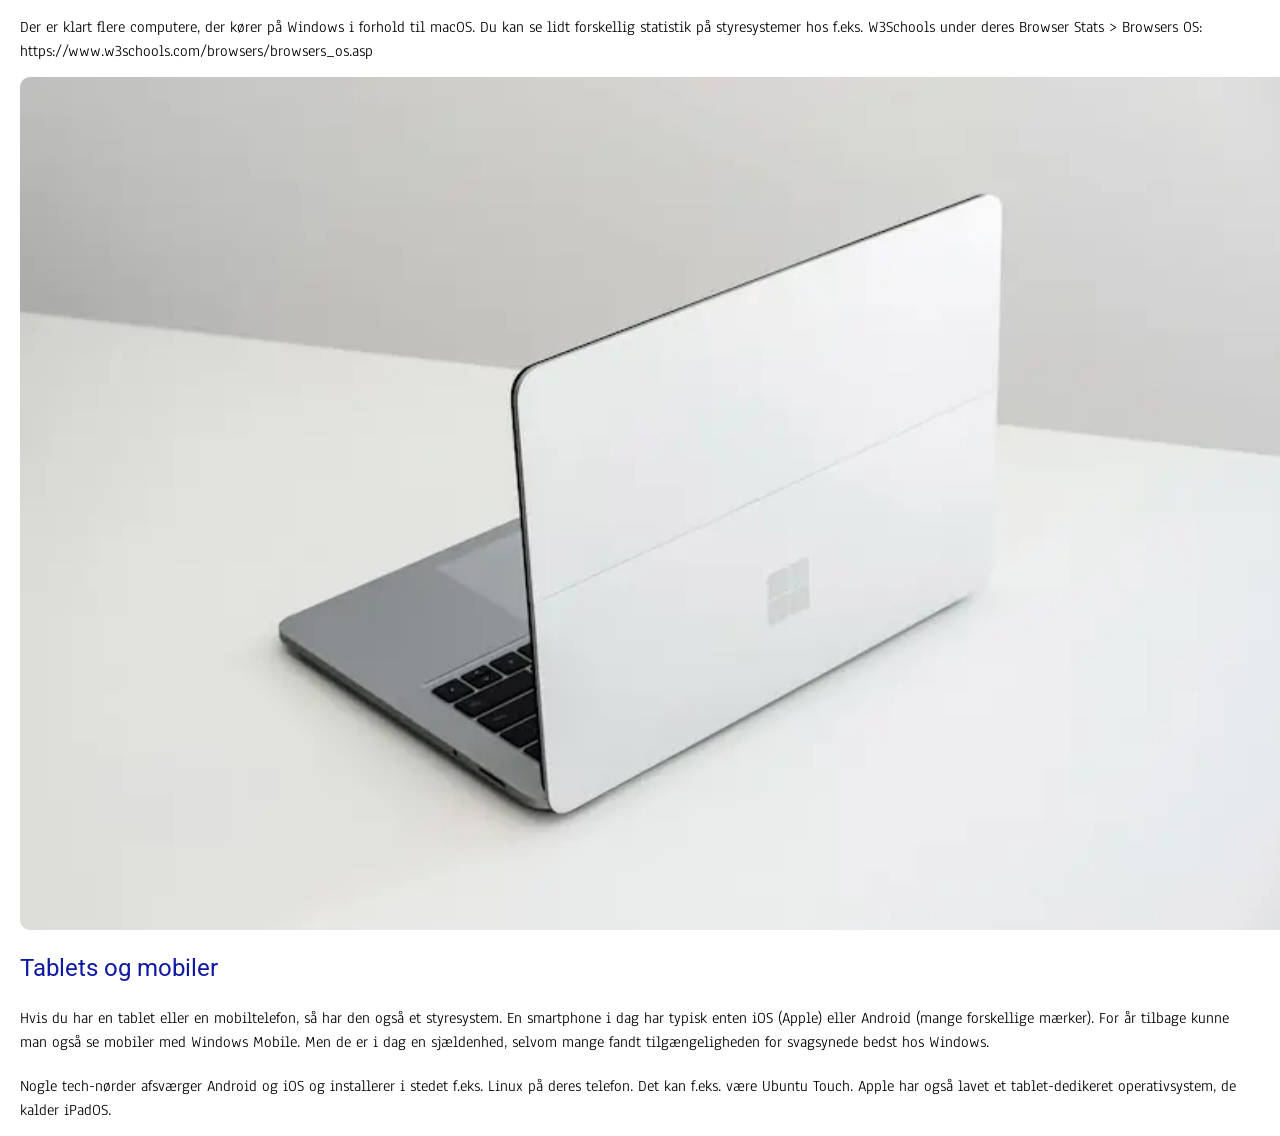
<file: operativsystemer.html>
<!DOCTYPE html>
<html lang="da">

<head>
    <meta charset="utf-8">
    <meta name="viewport" content="width=device-width, initial-scale=1.0">
    <title>Operativsystemer</title>
    <link rel="stylesheet" href="style.css">
    <link rel="preconnect" href="https://fonts.googleapis.com">
    <link rel="preconnect" href="https://fonts.gstatic.com" crossorigin>
    <link
        href="https://fonts.googleapis.com/css2?family=Anaheim:wght@400..800&family=Roboto:ital,wght@0,100..900;1,100..900&family=Teko:wght@300..700&display=swap"
        rel="stylesheet">
</head>

<body>
    <header>
        <nav>
            <ul>
                <li><a href="index.html">Forside</a></li>
                <li><a href="min_computer.html">Min computer</a></li>
                <li><a href="operativsystemer.html">Operativsystemer</a></li>
                <li><a href="komponenter.html">Komponenter</a></li>
                <li><a href="galleri.html">Galleri</a></li>
            </ul>
        </nav>
    </header>
    <main>
        <h1 class="big-font">Operativsystemer</h1>
        <img src="./imgs/tablet.webp" alt="dummy-image">
        <h2>Mac</h2>
        <p>Ikke alle tænker over, at 'Mac' er en forkortelse af 'Macintosh'. Operativsystemet har en historie, der
            begynder i 1984,
            hvor den personlige computer (PC) ikke var alles eje.</p>
        <p>I dag er sagen en anden: De fleste mennesker kan i 2022 forventes at have mindst én computer. For nogle er
            det en
            mobiltelefon, for andre en laptop og for andre igen en stationær. Og langt de fleste danskere har også mere
            end én
            computer i deres hjem.</p>
        <p>I skrivende stund bruger de nyste Mac computere styresystemet macOS, der er et UNIX operativsystem. Seneste
            version er
            macOS 12.5 fra d. 20. juli, 2022. Mest spændende er nok det skifte, Apple, der står bag Mac, i 2020 begyndte
            på, da de
            præsenterede Apple M1 processoren, hvor de før brugte Intel Core processorer. M1 chippen skulle være
            revolutionær.</p>
        <img src="./imgs/mac.webp" alt="dummy-image" />
        <h2>Windows</h2>
        <p>Fra Microsoft har vi styresystemet Windows. Det er udbredt til en lang række mærker indenfor PC-markedet.
            Windows vs Mac
            kan godt opleves som lidt af en (smags-)religion, men det er først og fremmest to forskellige systemer, som
            hver især
            kræver tilpas meget at blive effektiv i at bruge. Windows 11 er nyeste skud på stammen.</p>
        <p>En computer med Windows er ofte billigere end én med macOS, men du kan roligt regne med, at de fleste vil
            foretrække
            enten det ene eller andet og ikke altid overveje prisen på systemet, de bliver en del af.</p>
        <p>Der er klart flere computere, der kører på Windows i forhold til macOS. Du kan se lidt forskellig statistik
            på
            styresystemer hos f.eks. W3Schools under deres Browser Stats > Browsers OS:
            https://www.w3schools.com/browsers/browsers_os.asp</p>
        <img src="./imgs/windows.webp" alt="dummy-image" />
        <h2>Tablets og mobiler</h2>
        <p>Hvis du har en tablet eller en mobiltelefon, så har den også et styresystem. En smartphone i dag har typisk
            enten iOS
            (Apple) eller Android (mange forskellige mærker). For år tilbage kunne man også se mobiler med Windows
            Mobile. Men de er
            i dag en sjældenhed, selvom mange fandt tilgængeligheden for svagsynede bedst hos Windows.</p>
        <p>Nogle tech-nørder afsværger Android og iOS og installerer i stedet f.eks. Linux på deres telefon. Det kan
            f.eks. være
            Ubuntu Touch. Apple har også lavet et tablet-dedikeret operativsystem, de kalder iPadOS.</p>
    </main>
</body>

</html>
</file>
<file: style.css>
/*************** Reset *********************/
* {
  margin: 0;
  padding: 0;
  box-sizing: border-box;
}

img {
  width: 100%;
  height: auto;
  display: block;
}

p {
  font-family: "Anaheim", sans-serif;
  font-optical-sizing: auto;
  font-weight: 400;
  font-style: Regular 400;
  size: 20px;
  margin-left: 20px;
  margin-right: 20px;
  margin-top: 20px;
  margin-bottom: 14px;
  line-height: 1.5;
}

h1 {
  font-family: "Teko", sans-serif;
  font-weight: 400;
  font-style: SemiBold 600;
  
  size: 46px;
  margin-left: 20px;
  margin-right: 20px;
  margin-top: 20px;
  margin-bottom: 14px;
  line-height: 1.5;
}

h2,
dl {
  color: #1019a1;
  font-family: "Roboto", sans-serif;
  font-optical-sizing: auto;
  font-weight: 400;
  font-style: Regular 400;
  
  size: 36px;
  margin-left: 20px;
  margin-right: 20px;
  margin-top: 20px;
  margin-bottom: 14px;
  line-height: 1.5;
}

h3 {
  font-family: "Roboto", sans-serif;
  font-optical-sizing: auto;
  font-weight: 400;
  font-style: Regular 400;
 
  size: 28px;
  margin-left: 20px;
  margin-right: 20px;
  margin-top: 20px;
  margin-bottom: 14px;
  line-height: 1.5;
}

.big-font {
  font-size: 46px;
}

dl {
  border: 3px;
  padding: 10px;
  width: 200px;
  border-radius: 5px;
  background: #d8d3c7;
  padding: 10px;
  box-shadow: 0px 4px 4px #1f1b1b40;
}

img {
 
  height: auto;
  display: block;
  margin-left: 20px;
  margin-right: 20px;
  margin-bottom: 10px;
  border-radius: 10px;
}

dd {
  font-family: "Roboto", sans-serif;
  font-optical-sizing: auto;
  font-weight: 400;
  font-style: Regular 400;
  
  size: 20px;
  margin-left: 20px;
  margin-right: 20px;
  margin-bottom: 20px;
  line-height: 1.5;
}
</file>
